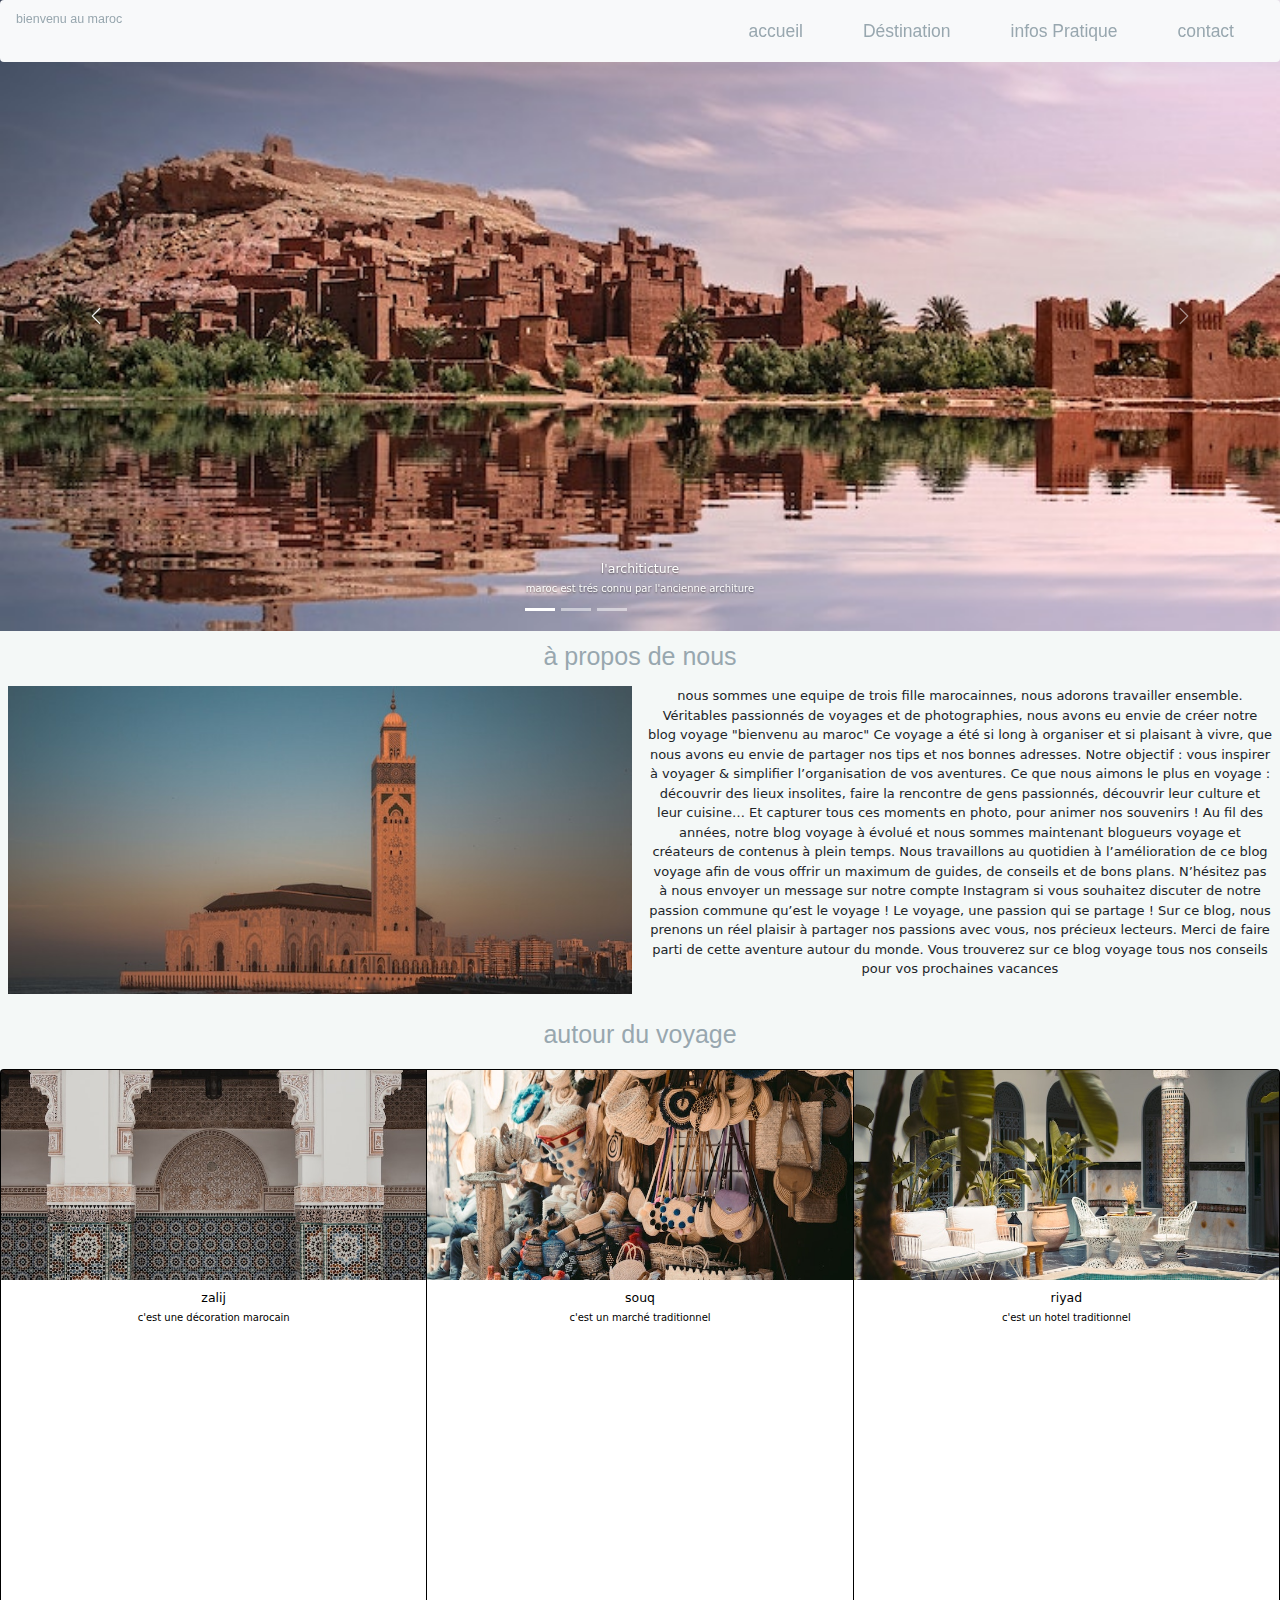
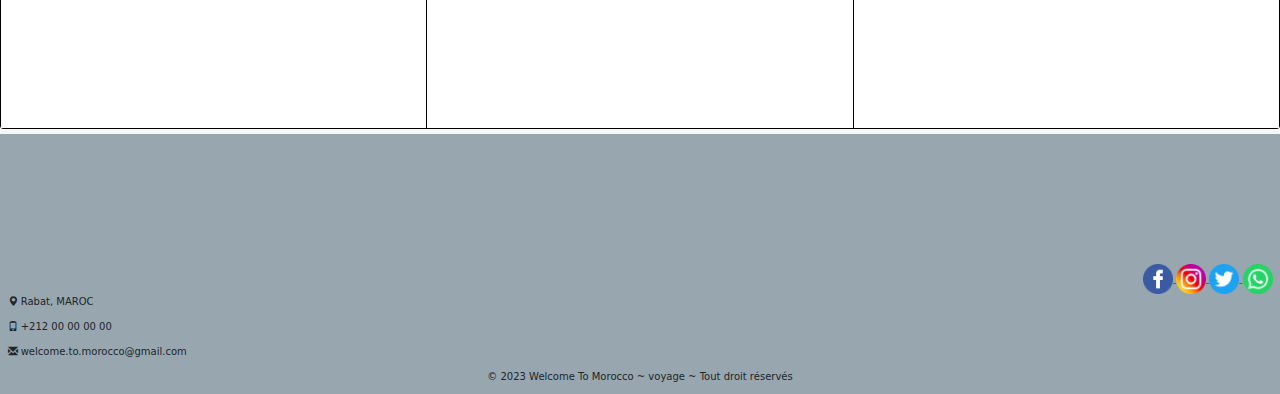
<file: index.html>
<!DOCTYPE html>
<html lang="en">
<head>
    <meta charset="UTF-8">
    <meta http-equiv="X-UA-Compatible" content="IE=edge">
    <meta name="viewport" content="width=device-width, initial-scale=1.0">
    <link rel="stylesheet" href="https://maxcdn.bootstrapcdn.com/bootstrap/3.4.1/css/bootstrap.min.css">
    <!-- <script src="https://ajax.googleapis.com/ajax/libs/jquery/3.5.1/jquery.min.js"></script>
    <script src="https://maxcdn.bootstrapcdn.com/bootstrap/3.4.1/js/bootstrap.min.js"></script> -->
   <link rel="stylesheet" href="https://cdn.jsdelivr.net/npm/bootstrap@5.3.0-alpha3/dist/css/bootstrap.min.css">
   <script src="https://cdn.jsdelivr.net/npm/bootstrap@5.3.0-alpha3/dist/js/bootstrap.bundle.min.js"></script>
    <link rel="stylesheet" href="style.css">
    <title>Welcome To Morocco</title>
</head>
<body>
  
    <nav class="container-fluid navbar navbar-expand-lg bg-body-tertiary bg-white fixed-top " data-bs-theme="bg-white">
        <a class="navbar-brand " style="font-family: 'Franklin Gothic Medium', 'Arial Narrow', Arial, sans-serif;" href="#">bienvenu au maroc</a>
        <button class="navbar-toggler" type="button" data-bs-toggle="collapse" data-bs-target="#navbarNavAltMarkup" aria-controls="navbarNavAltMarkup" aria-expanded="false" aria-label="Toggle navigation">
          <span class="navbar-toggler-icon"></span>
        </button>
        <div class="collapse navbar-collapse justify-content-end " id="navbarNavAltMarkup">
          <div class="navbar-nav " style="font-family: 'Franklin Gothic Medium', 'Arial Narrow', Arial, sans-serif;">
            <a class="link-item active fs-3  py-3 " aria-current="page" href="index.html">accueil</a>
            <a class="link-item fs-3  py-3" href="Déstinations.html">Déstination</a>
            <a class="link-item  fs-3  py-3" href="info.html">infos Pratique</a>
            <a class="link-item fs-3 py-3" href="Contact">contact</a>
          </div>
        </div>
       </nav>

    <div id="carouselExampleCaptions" class="carousel slide">
            <div class="carousel-indicators">
              <button type="button" data-bs-target="#carouselExampleCaptions" data-bs-slide-to="0" class="active" aria-current="true" aria-label="Slide 1"></button>
              <button type="button" data-bs-target="#carouselExampleCaptions" data-bs-slide-to="1" aria-label="Slide 2"></button>
              <button type="button" data-bs-target="#carouselExampleCaptions" data-bs-slide-to="2" aria-label="Slide 3"></button>
            </div>
            <div class="carousel-inner">
              <div class="carousel-item active">
                <img src="images/warz.jpg" class="d-block w-100" alt="warzazat">
                <div class="carousel-caption d-none d-md-block">
                  <h5>l'architicture</h5>
                  <p>maroc est trés connu par l'ancienne architure</p>
                </div>
              </div>
              <div class="carousel-item">
                <img src="images/mer.jpg" class="d-block w-100" alt="essaouira">
                <div class="carousel-caption d-none d-md-block">
                  <h5>le mer</h5>
                  <p>au maroc on trouve beaucauq des plages et des mers qui sont riche en poission et les fruits de mer</p>
                </div>
              </div>
              <div class="carousel-item">
                <img src="images/desser2.jpg" class="d-block w-100" alt="dessert">
                <div class="carousel-caption d-none d-md-block">
                  <h5>desert</h5>
                  <p>parmi l'un des endroit le plus connu et le plus visité au maroc c'est le desert</p>
                </div>
              </div>
            </div>
            <button class="carousel-control-prev" type="button" data-bs-target="#carouselExampleCaptions" data-bs-slide="prev">
              <span class="carousel-control-prev-icon" aria-hidden="true"></span>
              <span class="visually-hidden">Précedent</span>
            </button>
            <button class="carousel-control-next" type="button" data-bs-target="#carouselExampleCaptions" data-bs-slide="next">
              <span class="carousel-control-next-icon" aria-hidden="true"></span>
              <span class="visually-hidden">prochain</span>
            </button>
          </div>
          <div class="about  py-3 text-center" id="about">
            <h1 style="font-family: 'Franklin Gothic Medium', 'Arial Narrow', Arial, sans-serif;">à propos de nous </h1>
          </div>
          <div class="container-fluid bg-2 text-center" id=""> 
           <div class="row">
           <div class="col-sm-6">
          <img src="images/casa.jpg" class="img-responsive" alt="tanger"><br>
           </div>
          <div class=" para col-sm-6"> 
        <p>nous sommes une equipe de trois fille marocainnes,  nous adorons  travailler ensemble. Véritables passionnés de voyages et de photographies, nous avons eu envie de créer notre blog voyage "bienvenu au maroc"
            
            Ce voyage a été si long à organiser et si plaisant à vivre, que nous avons eu envie de partager nos tips et nos bonnes adresses.
            Notre objectif : vous inspirer à voyager & simplifier l’organisation de vos aventures. Ce que nous aimons le plus en voyage : découvrir des lieux insolites, faire la rencontre de gens passionnés, découvrir leur culture et leur cuisine… Et capturer tous ces moments en photo, pour animer nos souvenirs !
            
            Au fil des années, notre blog voyage à évolué et nous sommes maintenant blogueurs voyage et créateurs de contenus à plein temps. Nous travaillons au quotidien à l’amélioration de ce blog voyage afin de vous offrir un maximum de guides, de conseils et de bons plans. N’hésitez pas à nous envoyer un message sur notre compte Instagram si vous souhaitez discuter de notre passion commune qu’est le voyage !
            
            Le voyage, une passion qui se partage !
            Sur ce blog, nous prenons un réel plaisir à partager nos passions avec vous, nos précieux lecteurs. Merci de faire parti de cette aventure autour du monde.
            Vous trouverez sur ce blog voyage tous nos conseils pour vos prochaines vacances</p>
        </div>
        </div>
        </div>
        <div class="about  py-3 text-center" id="about">
        <h1 style="font-family: 'Franklin Gothic Medium', 'Arial Narrow', Arial, sans-serif;">autour du voyage </h1>
        </div>
        <div class="card-group text-center  py-2">
            <div class="card bg-black">
              <img src="images/J5.jpg" class="card-img-top " alt="jalij">
              <div class="card-body text-black bg-white">
                <h5 class="card-title">zalij</h5>
                <p class="card-text">c'est une décoration marocain</p>
              </div>
            </div>
          <div class="card bg-black">
            <img src="images/pannier.jpg" class="card-img-top" alt="pannier">
            <div class="card-body text-black bg-white">
              <h5 class="card-title">souq</h5>
              <p class="card-text">c'est un marché traditionnel</p>
            </div>
          </div>
          <div class="card bg-black">
            <img src="images/riyad.jpg" class="card-img-top" alt="riyad">
            <div class="card-body text-black bg-white">
              <h5 class="card-title">riyad</h5>
              <p class="card-text">c'est un hotel traditionnel</p>
            </div>
          </div>
          </div> 
    

    <footer class="container-fluid bg-6 text-right">
        <div class="link">
            <a href="https://www.facebook.com/votre-page-facebook/">
                <img src="images/facebook.png" alt="Logo Facebook" width="30" height="30" />
            </a>
            <a href="https://www.instagram.com/votre-page-instagram/">
                <img src="images/instagram.png" alt="Logo Instagram" width="30" height="30" />
            </a>
            <a href="https://www.twitter.com/votre-page-twitter/">
                <img src="images/twitter.png" alt="Logo Twitter" width="30" height="30" />
            </a>
            <a href="https://www.whatsapp.com/votre-page-whatsapp/">
                <img src="images/whatsapp.png" alt="Logo Whatsapp" width="30" height="30" />
            </a>
        </div>
   
       <div class="info text-left" >
        <p><span class="glyphicon glyphicon-map-marker"></span> Rabat, MAROC</p>
        <p><span class="glyphicon glyphicon-phone"></span> +212 00 00 00 00 </p>
        <p><span class="glyphicon glyphicon-envelope"></span> welcome.to.morocco@gmail.com</p>
       </div>
        <p style="text-align: center;">&copy; 2023 Welcome To Morocco ~ voyage ~ Tout droit réservés</p>
      </footer>
          
</body>
</html>
</file>
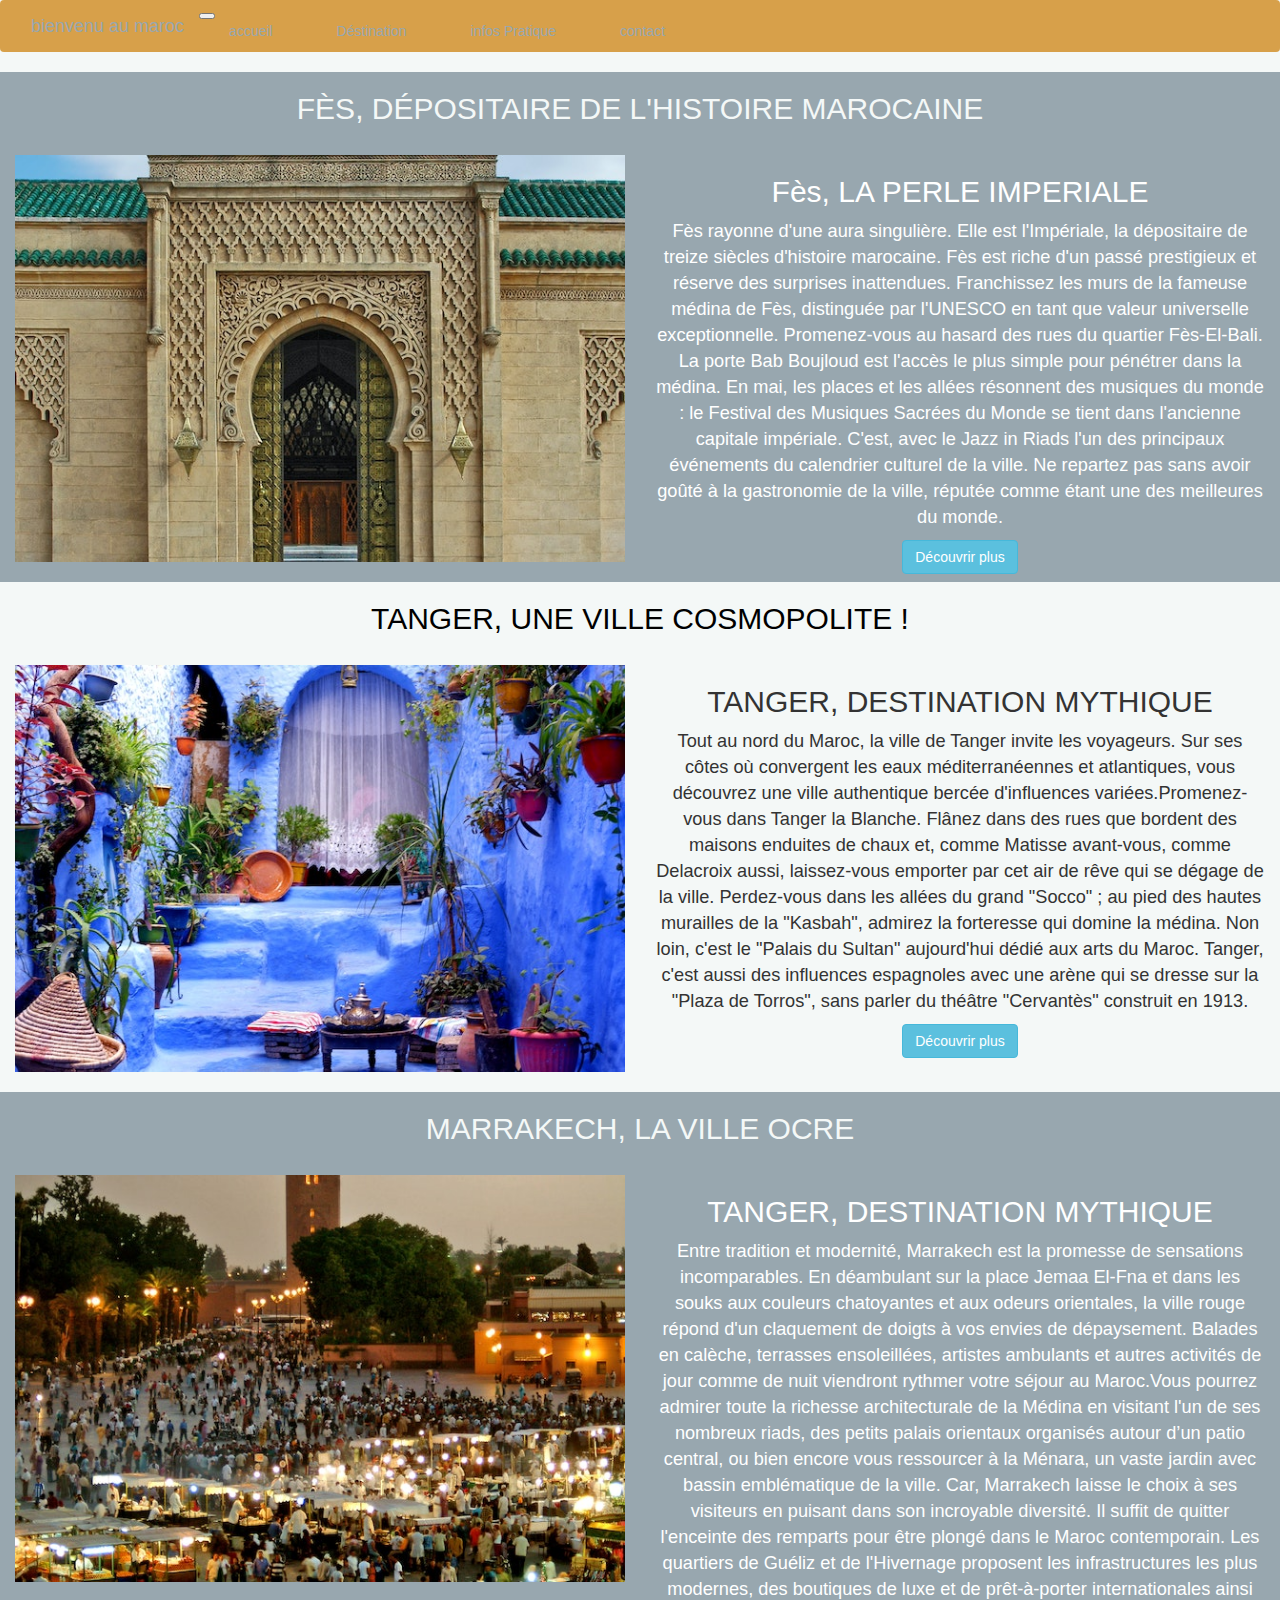
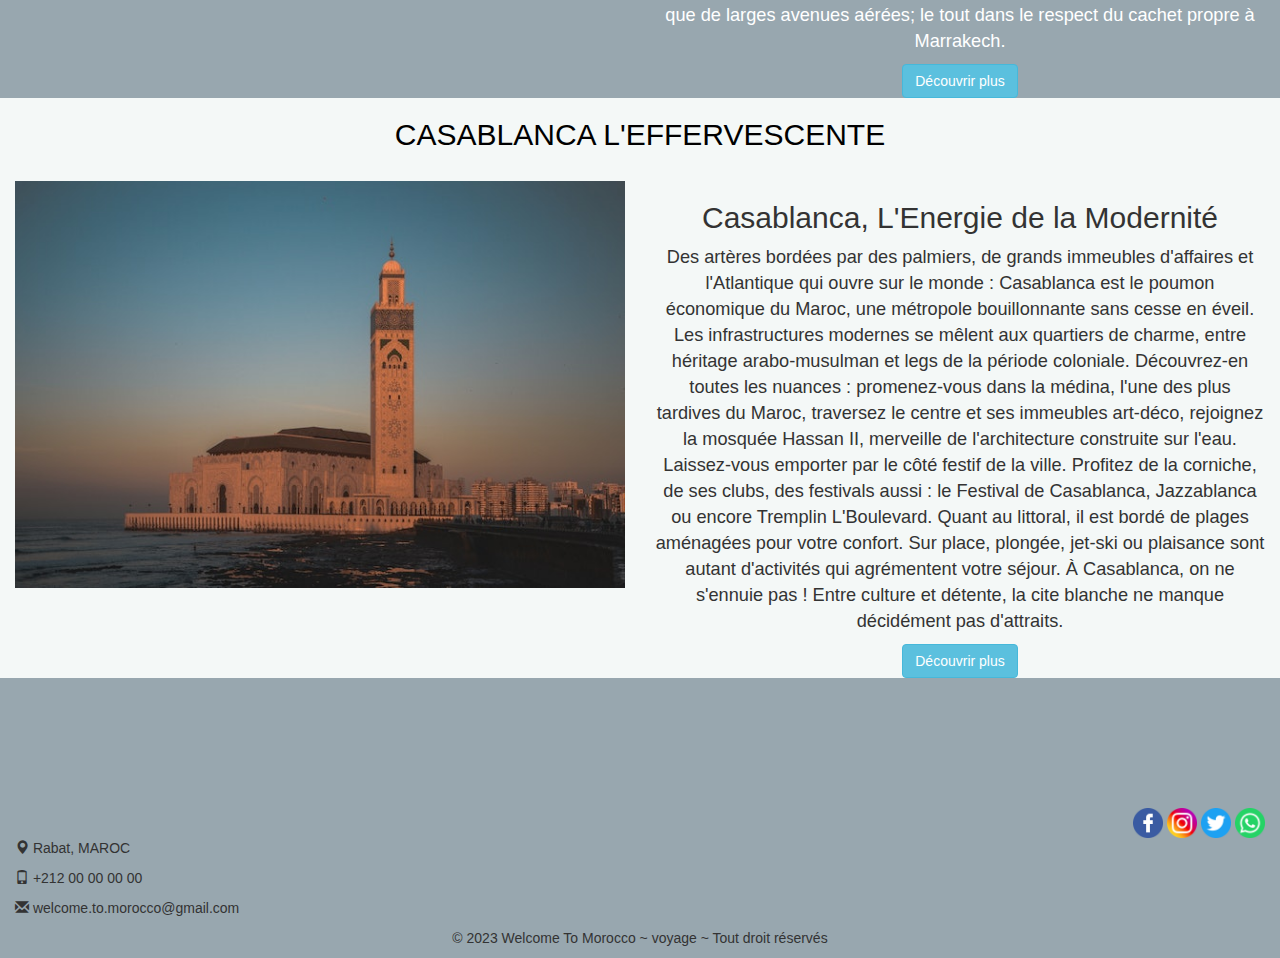
<file: Déstinations.html>
<!DOCTYPE html>
<html lang="en">
<head>
    <meta charset="UTF-8">
    <meta http-equiv="X-UA-Compatible" content="IE=edge">
    <meta name="viewport" content="width=device-width, initial-scale=1.0">
    <link rel="stylesheet" href="https://maxcdn.bootstrapcdn.com/bootstrap/3.4.1/css/bootstrap.min.css">
    <script src="https://ajax.googleapis.com/ajax/libs/jquery/3.5.1/jquery.min.js"></script>
    <script src="https://maxcdn.bootstrapcdn.com/bootstrap/3.4.1/js/bootstrap.min.js"></script>
    <link rel="stylesheet" href="style.css">
    <title>Welcome To Morocco</title>
</head>
<body>
  <nav class="container-fluid navbar navbar-expand-lg bg-body-tertiary bg-white fixed-top " data-bs-theme="bg-white">
    <a class="navbar-brand " style="font-family: 'Franklin Gothic Medium', 'Arial Narrow', Arial, sans-serif;" href="#">bienvenu au maroc</a>
    <button class="navbar-toggler" type="button" data-bs-toggle="collapse" data-bs-target="#navbarNavAltMarkup" aria-controls="navbarNavAltMarkup" aria-expanded="false" aria-label="Toggle navigation">
      <span class="navbar-toggler-icon"></span>
    </button>
    <div class="collapse navbar-collapse justify-content-end " id="navbarNavAltMarkup">
      <div class="navbar-nav " style="font-family: 'Franklin Gothic Medium', 'Arial Narrow', Arial, sans-serif;">
        <a class="link-item active fs-3  py-3 " aria-current="page" href="index.html">accueil</a>
        <a class="link-item fs-3  py-3" href="déstination.html">Déstination</a>
        <a class="link-item  fs-3  py-3" href="info.html">infos Pratique</a>
        <a class="link-item fs-3 py-3" href="contact">contact</a>
      </div>
    </div>
   </nav>
    
    <div id="service" class="container-fluid bg-1 text-center">    
        <h2 style="  font-family:'Franklin Gothic Medium', 'Arial Narrow', Arial, sans-serif" class="myh2">FÈS, DÉPOSITAIRE DE L'HISTOIRE MAROCAINE</h2><br>
        <div class="row">
          <div class="col-sm-6">
            
            <img src="images/fes2.jpg" style="padding-bottom: 20px;" class="img-responsive" alt="FES">
          </div>
          
          <div class="col-sm-6"> 
            <h2 style="color: white;">Fès, LA PERLE IMPERIALE</h2>
            <p class="myp" style="color: white;">Fès rayonne d'une aura singulière. Elle est l'Impériale, la dépositaire de treize siècles d'histoire marocaine. Fès est riche d'un passé prestigieux et réserve des surprises inattendues.
            Franchissez les murs de la fameuse médina de Fès, distinguée par l'UNESCO en tant que valeur universelle exceptionnelle. Promenez-vous au hasard des rues du quartier Fès-El-Bali. La porte Bab Boujloud est l'accès le plus simple pour pénétrer dans la médina.
            En mai, les places et les allées résonnent des musiques du monde : le Festival des Musiques Sacrées du Monde se tient dans l'ancienne capitale impériale. C'est, avec le Jazz in Riads l'un des principaux événements du calendrier culturel de la ville. Ne repartez pas sans avoir goûté à la gastronomie de la ville, réputée comme étant une des meilleures du monde.</p>
            <a href="#" class="btn btn-info">Découvrir plus</a>
            
          </div>
          
        </div>
    </div>
    <div class="container-fluid bg-2 text-center" id="">    
        <h2 style="  font-family:'Franklin Gothic Medium', 'Arial Narrow', Arial, sans-serif" class="myh1">TANGER, UNE VILLE COSMOPOLITE !</h2><br>
        <div class="row">
          <div class="col-sm-6">
           
           
            <img src="images/tanger.jpg" class="img-responsive"  alt="tanger"><br>
           
          </div>
          <div class="col-sm-6"> 
            <h2 >TANGER, DESTINATION MYTHIQUE</h2>
            <p class="myp">Tout au nord du Maroc, la ville de Tanger invite les voyageurs. Sur ses côtes où convergent les eaux méditerranéennes et atlantiques, vous découvrez une ville authentique bercée d'influences variées.Promenez-vous dans Tanger la Blanche. Flânez dans des rues que bordent des maisons enduites de chaux et, comme Matisse avant-vous, comme Delacroix aussi, laissez-vous emporter par cet air de rêve qui se dégage de la ville. Perdez-vous dans les allées du grand "Socco" ; au pied des hautes murailles de la "Kasbah", admirez la forteresse qui domine la médina. Non loin, c'est le "Palais du Sultan" aujourd'hui dédié aux arts du Maroc. Tanger, c'est aussi des influences espagnoles avec une arène qui se dresse sur la "Plaza de Torros", sans parler du théâtre "Cervantès" construit en 1913.</p>
            <a href="#" class="btn btn-info">Découvrir plus</a>
            
            
          </div>
         
       
        </div>
    </div>

    <div class="container-fluid bg-3 text-center" id="">    
        <h2 style="  font-family:'Franklin Gothic Medium', 'Arial Narrow', Arial, sans-serif" class="myh2">MARRAKECH, LA VILLE OCRE</h2><br>
        <div class="row">
          <div class="col-sm-6">
           
           
            <img src="images/marakech.jpg" class="img-responsive"  alt="marakech"><br>
           
          </div>
          <div class="col-sm-6"> 
            <h2 style="color: white;" >TANGER, DESTINATION MYTHIQUE</h2>
            <p class="myp" style="color: white;">Entre tradition et modernité, Marrakech est la promesse de sensations incomparables. En déambulant sur la place Jemaa El-Fna et dans les souks aux couleurs chatoyantes et aux odeurs orientales, la ville rouge répond d'un claquement de doigts à vos envies de dépaysement. Balades en calèche, terrasses ensoleillées, artistes ambulants et autres activités de jour comme de nuit viendront rythmer votre séjour au Maroc.Vous pourrez admirer toute la richesse architecturale de la Médina en visitant l'un de ses nombreux riads, des petits palais orientaux organisés autour d’un patio central, ou bien encore vous ressourcer à la Ménara, un vaste jardin avec bassin emblématique de la ville. Car, Marrakech laisse le choix à ses visiteurs en puisant dans son incroyable diversité. Il suffit de quitter l'enceinte des remparts pour être plongé dans le Maroc contemporain. Les quartiers de Guéliz et de l'Hivernage proposent les infrastructures les plus modernes, des boutiques de luxe et de prêt-à-porter internationales ainsi que de larges avenues aérées; le tout dans le respect du cachet propre à Marrakech.</p>
            <a href="#" class="btn btn-info">Découvrir plus</a>
            
            
          </div>
         
       
        </div>
    </div>

    <div class="container-fluid bg-4 text-center" id="">    
        <h2 style="  font-family:'Franklin Gothic Medium', 'Arial Narrow', Arial, sans-serif" class="myh1">CASABLANCA L'EFFERVESCENTE</h2><br>
        <div class="row">
          <div class="col-sm-6">
           
           
            <img src="images/casablanca.jpg" class="img-responsive"  alt="casablanca"><br>
           
          </div>
          <div class="col-sm-6"> 
            <h2 >Casablanca, L'Energie de la Modernité</h2>
            <p class="myp">Des artères bordées par des palmiers, de grands immeubles d'affaires et l'Atlantique qui ouvre sur le monde : Casablanca est le poumon économique du Maroc, une métropole bouillonnante sans cesse en éveil.
            Les infrastructures modernes se mêlent aux quartiers de charme, entre héritage arabo-musulman et legs de la période coloniale. Découvrez-en toutes les nuances : promenez-vous dans la médina, l'une des plus tardives du Maroc, traversez le centre et ses immeubles art-déco, rejoignez la mosquée Hassan II, merveille de l'architecture construite sur l'eau.
            Laissez-vous emporter par le côté festif de la ville. Profitez de la corniche, de ses clubs, des festivals aussi : le Festival de Casablanca, Jazzablanca ou encore Tremplin L'Boulevard.
            Quant au littoral, il est bordé de plages aménagées pour votre confort. Sur place, plongée, jet-ski ou plaisance sont autant d'activités qui agrémentent votre séjour.
            À Casablanca, on ne s'ennuie pas ! Entre culture et détente, la cite blanche ne manque décidément pas d'attraits.</p>
            <a href="#" class="btn btn-info">Découvrir plus</a>
            
            
          </div>
         
       
        </div>
    </div>









    <footer class="container-fluid bg-6 text-right">
        <div class="link">
            <a href="https://www.facebook.com/votre-page-facebook/">
                <img src="images/facebook.png" alt="Logo Facebook" width="30" height="30" />
            </a>
            <a href="https://www.instagram.com/votre-page-instagram/">
                <img src="images/instagram.png" alt="Logo Instagram" width="30" height="30" />
            </a>
            <a href="https://www.twitter.com/votre-page-twitter/">
                <img src="images/twitter.png" alt="Logo Twitter" width="30" height="30" />
            </a>
            <a href="https://www.whatsapp.com/votre-page-whatsapp/">
                <img src="images/whatsapp.png" alt="Logo Whatsapp" width="30" height="30" />
            </a>

        </div>
        
       <div class="info text-left" >
        <p><span class="glyphicon glyphicon-map-marker"></span> Rabat, MAROC</p>
        <p><span class="glyphicon glyphicon-phone"></span> +212 00 00 00 00 </p>
        <p><span class="glyphicon glyphicon-envelope"></span> welcome.to.morocco@gmail.com</p>
       </div>
        <p style="text-align: center;">&copy; 2023 Welcome To Morocco ~ voyage ~ Tout droit réservés</p>
      </footer>
          
</body>
</html>
</file>
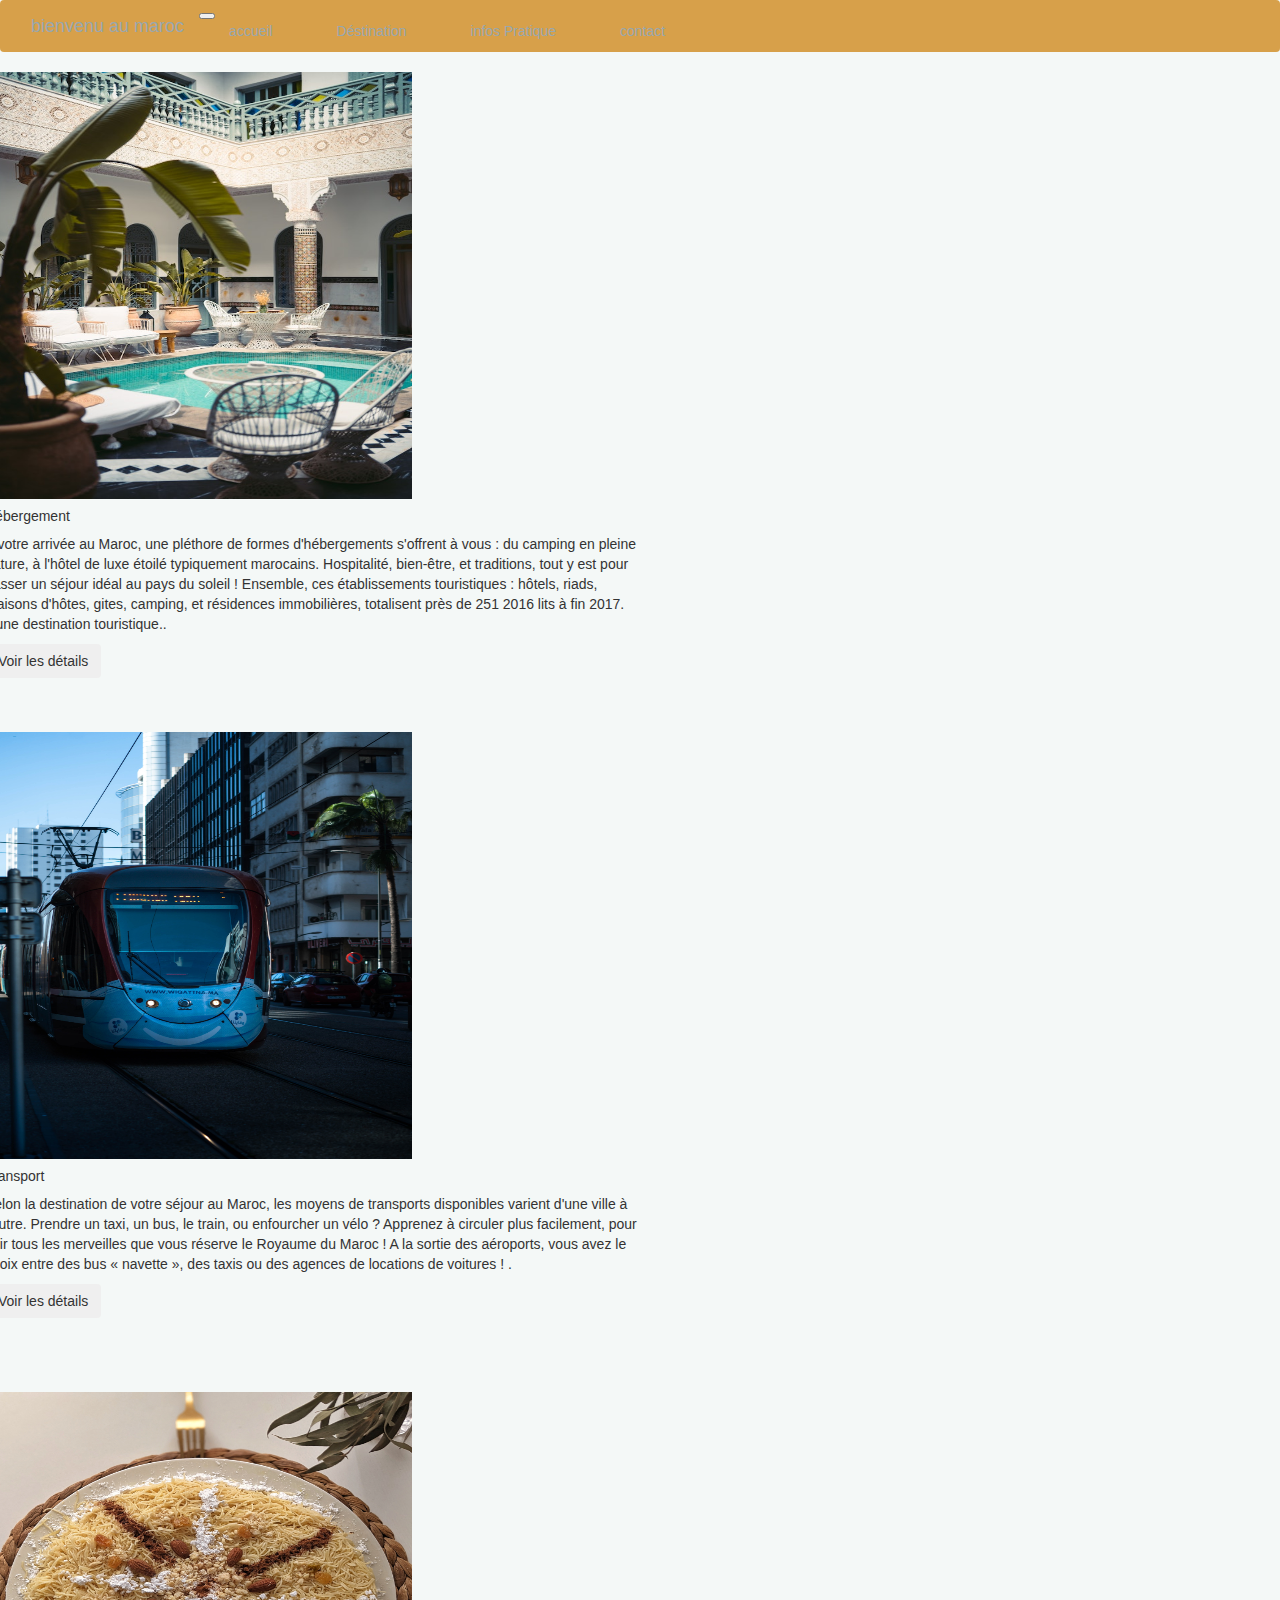
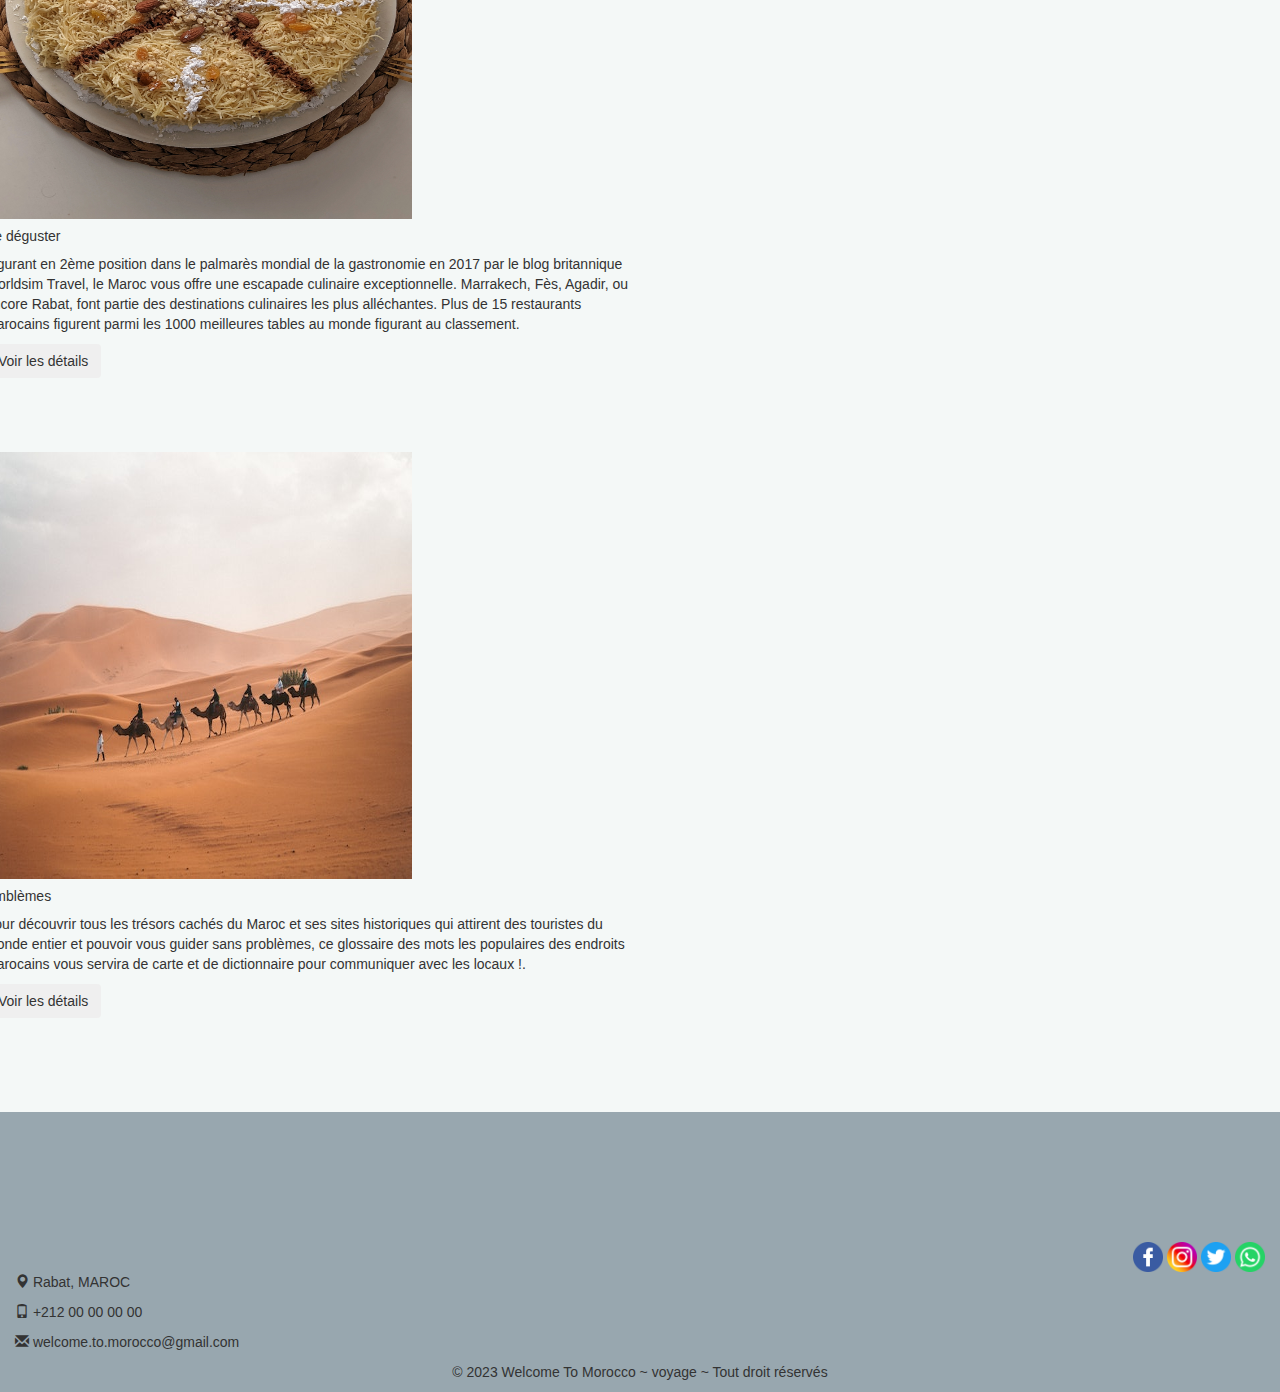
<file: info.html>
<!DOCTYPE html>
<html lang="en">
<head>
    <meta charset="UTF-8">
    <meta http-equiv="X-UA-Compatible" content="IE=edge">
    <meta name="viewport" content="width=device-width, initial-scale=1.0">
    <link rel="stylesheet" href="https://maxcdn.bootstrapcdn.com/bootstrap/3.4.1/css/bootstrap.min.css">
    <link href="https://cdn.jsdelivr.net/npm/bootstrap@5.3.0-alpha3/dist/css/bootstrap.min.css" rel="stylesheet" integrity="sha384-KK94CHFLLe+nY2dmCWGMq91rCGa5gtU4mk92HdvYe+M/SXH301p5ILy+dN9+nJOZ" crossorigin="anonymous">
    <script src="https://ajax.googleapis.com/ajax/libs/jquery/3.5.1/jquery.min.js"></script>
    <script src="https://maxcdn.bootstrapcdn.com/bootstrap/3.4.1/js/bootstrap.min.js"></script>
    <link rel="stylesheet" href="style.css">
    <title>Welcome To Morocco</title>
</head>
<body>
    <nav class="container-fluid navbar navbar-expand-lg bg-body-tertiary bg-white fixed-top " data-bs-theme="bg-white">
        <a class="navbar-brand " style="font-family: 'Franklin Gothic Medium', 'Arial Narrow', Arial, sans-serif;" href="#">bienvenu au maroc</a>
        <button class="navbar-toggler" type="button" data-bs-toggle="collapse" data-bs-target="#navbarNavAltMarkup" aria-controls="navbarNavAltMarkup" aria-expanded="false" aria-label="Toggle navigation">
          <span class="navbar-toggler-icon"></span>
        </button>
        <div class="collapse navbar-collapse justify-content-end " id="navbarNavAltMarkup">
          <div class="navbar-nav " style="font-family: 'Franklin Gothic Medium', 'Arial Narrow', Arial, sans-serif;">
            <a class="link-item active fs-3  py-3 " aria-current="page" href="index.html">accueil</a>
            <a class="link-item fs-3  py-3" href="déstination.html">Déstination</a>
            <a class="link-item  fs-3  py-3" href="info.html">infos Pratique</a>
            <a class="link-item fs-3 py-3" href="contact">contact</a>
          </div>
        </div>
       </nav>
    <div class="row row-cols-1 row-cols-md-2 g-4">
        <div class="col">
          <div class="card">
            <img height="427" width="427" src="images/pexels-taryn-elliott-4502973 (1).jpg" class="card-img-top" alt="hebergement">
            <div class="card-body">
              <h5 class="card-title">Hébergement</h5>
              <p class="card-text fs-4">A votre arrivée au Maroc, une pléthore de formes d'hébergements s'offrent à vous : du camping en pleine nature, à l'hôtel de luxe étoilé typiquement marocains. Hospitalité, bien-être, et traditions, tout y est pour passer un séjour idéal au pays du soleil !
                Ensemble, ces établissements touristiques : hôtels, riads, maisons d'hôtes, gites, camping, et résidences immobilières, totalisent près de 251 2016 lits à fin 2017. d'une destination touristique..</p>
                <button type="button" class="btn btn-secondary">Voir les détails</button>
            </div>
          </div>
        </div>
        <div class="col">
          <div class="card">
            <img height="427" width="427" src="images/transport.jpg" class="card-img-top" alt="Transport">
            <div class="card-body">
              <h5 class="card-title">Transport</h5>
              <p class="card-text fs-4">Selon la destination de votre séjour au Maroc, les moyens de transports disponibles varient d'une ville à l'autre. Prendre un taxi, un bus, le train, ou enfourcher un vélo ? Apprenez à circuler plus facilement, pour voir tous les merveilles que vous réserve le Royaume du Maroc !

                A la sortie des aéroports, vous avez le choix entre des bus « navette », des taxis ou des agences de locations de voitures !
                
                .</p>
                <button type="button" class="btn btn-secondary">Voir les détails</button>
            </div>
          </div>
        </div>
        <div class="col">
          <div class="card">
            <img height="427" width="427" src="images/plat.jpg" class="card-img-top" alt="Déguster">
            <div class="card-body">
              <h5 class="card-title">Se déguster</h5>
              <p class="card-text fs-4">Figurant en 2ème position dans le palmarès mondial de la gastronomie en 2017 par le blog britannique Worldsim Travel, le Maroc vous offre une escapade culinaire exceptionnelle. Marrakech, Fès, Agadir, ou encore Rabat, font partie des destinations culinaires les plus alléchantes. Plus de 15 restaurants marocains figurent parmi les 1000 meilleures tables au monde figurant au classement.</p>
              <button type="button" class="btn btn-secondary">Voir les détails</button>
            </div>
          </div>
        </div>
        <div class="col">
          <div class="card">
            <img height="427" width="427" src="images/Emblement (2).jpg" class="card-img-top" alt="Emblèmes">
            <div class="card-body">
              <h5 class="card-title">Emblèmes</h5>
              <p class="card-text fs-4">Pour découvrir tous les trésors cachés du Maroc et ses sites historiques qui attirent des touristes du monde entier et pouvoir vous guider sans problèmes, ce glossaire des mots les populaires des endroits marocains vous servira de carte et de dictionnaire pour communiquer avec les locaux !.</p>
              <button type="button" class="btn btn-secondary">Voir les détails</button>
            </div>
          </div>
        </div>
      </div>

    <footer class="container-fluid bg-6 text-right">
        <div class="link">
            <a href="https://www.facebook.com/votre-page-facebook/">
                <img src="images/facebook.png" alt="Logo Facebook" width="30" height="30" />
            </a>
            <a href="https://www.instagram.com/votre-page-instagram/">
                <img src="images/instagram.png" alt="Logo Instagram" width="30" height="30" />
            </a>
            <a href="https://www.twitter.com/votre-page-twitter/">
                <img src="images/twitter.png" alt="Logo Twitter" width="30" height="30" />
            </a>
            <a href="https://www.whatsapp.com/votre-page-whatsapp/">
                <img src="images/whatsapp.png" alt="Logo Whatsapp" width="30" height="30" />
            </a>

        </div>
        
       <div class="info text-left" >
        <p><span class="glyphicon glyphicon-map-marker"></span> Rabat, MAROC</p>
        <p><span class="glyphicon glyphicon-phone"></span> +212 00 00 00 00 </p>
        <p><span class="glyphicon glyphicon-envelope"></span> welcome.to.morocco@gmail.com</p>
       </div>
        <p style="text-align: center;">&copy; 2023 Welcome To Morocco ~ voyage ~ Tout droit réservés</p>
      </footer>
          
</body>
<script src="https://cdn.jsdelivr.net/npm/bootstrap@5.3.0-alpha3/dist/js/bootstrap.bundle.min.js" integrity="sha384-ENjdO4Dr2bkBIFxQpeoTz1HIcje39Wm4jDKdf19U8gI4ddQ3GYNS7NTKfAdVQSZe" crossorigin="anonymous"></script>
</html>
</file>
<file: style.css>
:root{
    --couleur-principale:#f4f8f7;
    --couleur-light:#98a7af;
    --couleur-dark:#d7a04a;
}
.navbar{
    background-color: var(--couleur-dark);
}

footer{
    background-color: var(--couleur-light);
    padding-top: 30px;
}
.link{
    padding-top: 100px;
}
body{
    background-color: var(--couleur-principale);
}

.bg-1{
   background-color: var(--couleur-light);

}

.bg-2{
    background-color: var(--couleur-principale)
    
}
.bg-3{
    background-color: var(--couleur-light)
    
}

.myp{
    font-size: 1.3em;
}

.myh1{
    color:black;
}
.myh2{
    color: var(--couleur-principale);
}


.card{
    height:660px;
    width: 660px;
}
.link-item {
    padding: 0px 30px;
    text-decoration:none;
color:var(--couleur-light);
    }
.navbar-brand{
    color: var(--couleur-light);
}
.about{
    color: var(--couleur-light);
}
.para{
    font-size: 1.3em;

}
</file>
